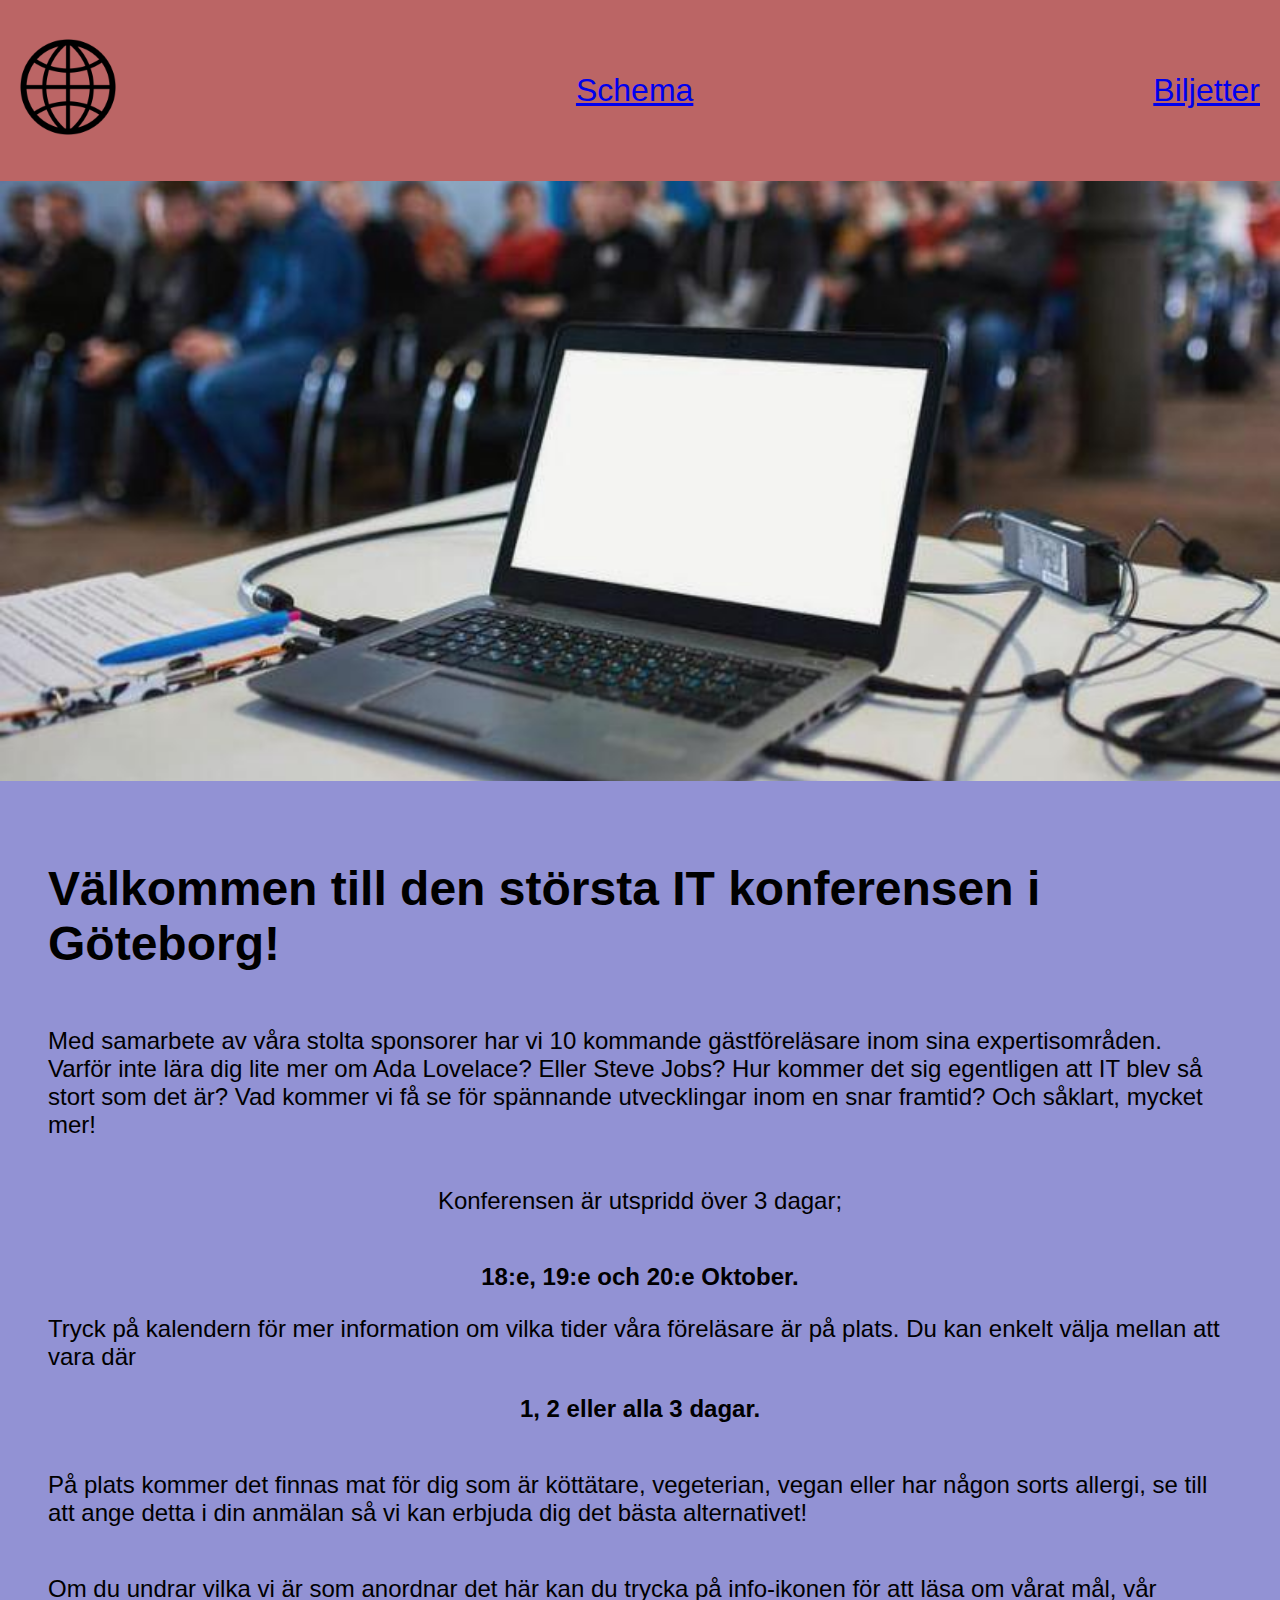
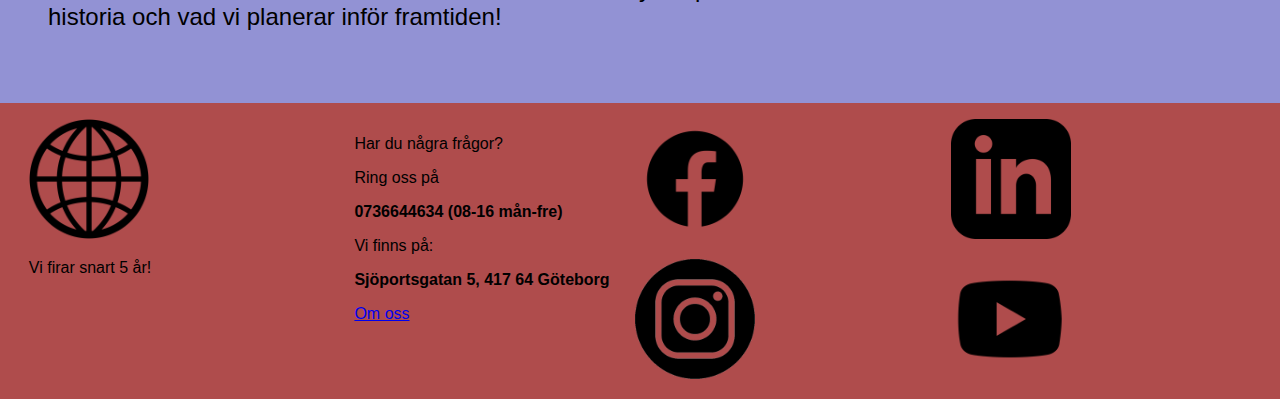
<file: index.html>
<!DOCTYPE html>
<html lang="en">
  <head>
    <meta charset="UTF-8" />
    <meta name="viewport" content="width=device-width, initial-scale=1.0" />
    <title>Bättre Webb</title>
    <link rel="stylesheet" href="style.css" />
  </head>
  <body>
    <header>
      <nav class="menu">
        <div class="logo1">
          <a href="index.html"><img src="assets/logo.png" alt="logotype" /></a>
        </div>
        <ul>
          <li>
            <div class="schedule">
              <a href="schedule.html"> Schema</a>
            </div>
          </li>
        </ul>

        <div class="tickets">
          <a href="tickets.html">Biljetter</a>
        </div>
      </nav>
    </header>
    <div class="background-picture"></div>
    <section class="welcome">
      <h1>Välkommen till den största IT konferensen i Göteborg!</h1>
      <p>
        Med samarbete av våra stolta sponsorer har vi 10 kommande gästföreläsare
        inom sina expertisområden. Varför inte lära dig lite mer om Ada
        Lovelace? Eller Steve Jobs? Hur kommer det sig egentligen att IT blev så
        stort som det är? Vad kommer vi få se för spännande utvecklingar inom en
        snar framtid? Och såklart, mycket mer!
      </p>
      <p>Konferensen är utspridd över 3 dagar;</p>
      <p class="strong">18:e, 19:e och 20:e Oktober.</p>
      Tryck på kalendern för mer information om vilka tider våra föreläsare är
      på plats. Du kan enkelt välja mellan att vara där
      <p class="strong">1, 2 eller alla 3 dagar.</p>
      <p>
        På plats kommer det finnas mat för dig som är köttätare, vegeterian,
        vegan eller har någon sorts allergi, se till att ange detta i din
        anmälan så vi kan erbjuda dig det bästa alternativet!
      </p>
      <p>
        Om du undrar vilka vi är som anordnar det här kan du trycka på
        info-ikonen för att läsa om vårat mål, vår historia och vad vi planerar
        inför framtiden!
      </p>
    </section>
    <footer class="footer">
      <section class="logo">
        <img src="assets/logo.png" alt="logo" />
        <p>Vi firar snart 5 år!</p>
      </section>
      <section class="about">
        <p>Har du några frågor?</p>
        <p>Ring oss på</p>
        <p class="strong">0736644634 (08-16 mån-fre)</p>
        <p>Vi finns på:</p>
        <p class="strong">Sjöportsgatan 5, 417 64 Göteborg</p>
        <a href="index.html">Om oss</a>
      </section>
      <section class="socials">
        <a href="https://www.facebook.com/timmy.bartelius"
          ><img src="assets/facebook.png" alt="facebook"
        /></a>
        <a href="https://www.linkedin.com/in/timmy-bartelius-9235a2113/"
          ><img src="assets/linkedin.png" alt="linkedin"
        /></a>
        <a href="https://www.instagram.com/mimmynator1000/"
          ><img src="assets/instagram.png" alt="instagram"
        /></a>
        <a href="https://www.youtube.com/watch?v=xvFZjo5PgG0"
          ><img src="assets/youtube.png" alt="youtube"
        /></a>
      </section>
    </footer>
  </body>
</html>
</file>
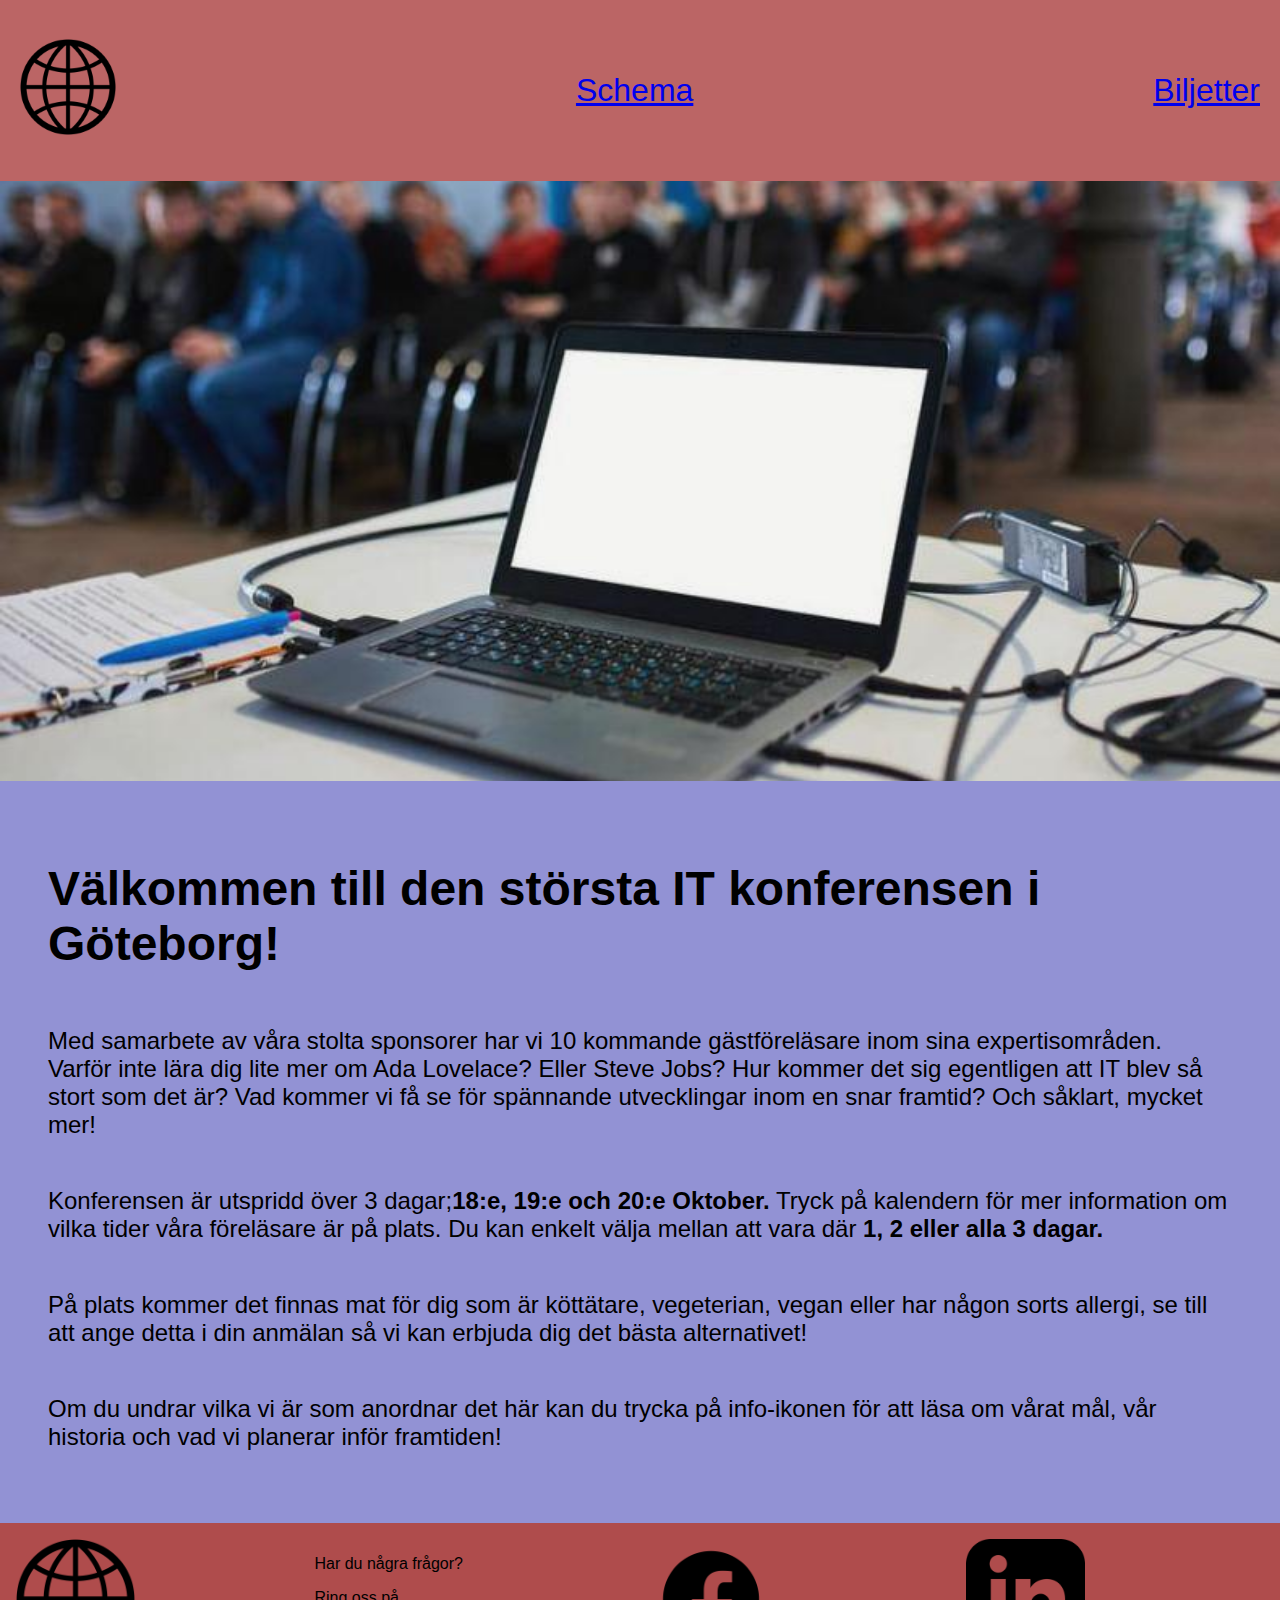
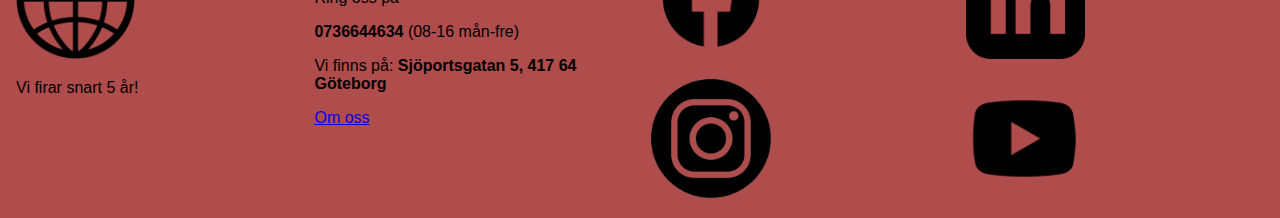
<file: index copy.html>
<!DOCTYPE html>
<html lang="en">
  <head>
    <meta charset="UTF-8" />
    <meta name="viewport" content="width=device-width, initial-scale=1.0" />
    <title>Bättre Webb</title>
    <link rel="stylesheet" href="style.css" />
  </head>
  <body>
    <header>
    <nav class="menu">
      <div class="logo1"><a href="index.html"><img src="assets/logo.png" alt="logotype" /></a>
      </div>
      <ul>
        <li>
          <div class="schedule">
            <a href="schedule.html">
            Schema</a>
        </div>
        </li>
      </ul>

      <div class="tickets">
        <a href="tickets.html"
          >Biljetter</a>
      </div>
    </nav>
    </header>
    <div class="background-picture"></div>
    <section class="welcome">
      <h1>Välkommen till den största IT konferensen i Göteborg!</h1>
      <p>
        Med samarbete av våra stolta sponsorer har vi 10 kommande gästföreläsare
        inom sina expertisområden. Varför inte lära dig lite mer om Ada
        Lovelace? Eller Steve Jobs? Hur kommer det sig egentligen att IT blev så
        stort som det är? Vad kommer vi få se för spännande utvecklingar inom en
        snar framtid? Och såklart, mycket mer!
      </p>
      <p>
        Konferensen är utspridd över 3 dagar;<b>18:e, 19:e och 20:e Oktober.</b>
        Tryck på kalendern för mer information om vilka tider våra föreläsare är
        på plats. Du kan enkelt välja mellan att vara där
        <b>1, 2 eller alla 3 dagar.</b>
      </p>
      <p>
        På plats kommer det finnas mat för dig som är köttätare, vegeterian,
        vegan eller har någon sorts allergi, se till att ange detta i din
        anmälan så vi kan erbjuda dig det bästa alternativet!
      </p>
      <p>
        Om du undrar vilka vi är som anordnar det här kan du trycka på
        info-ikonen för att läsa om vårat mål, vår historia och vad vi planerar
        inför framtiden!
      </p>
    </section>
    <footer class="footer">
      <section class="logo">
      <img src="assets/logo.png" alt="logo" />
      <p>Vi firar snart 5 år!</p>
    </section>
      <section class="about">
      <p>Har du några frågor?</p>
      <p>Ring oss på</p>
      <p><b>0736644634</b> (08-16 mån-fre)</p>
      <p>Vi finns på: <b>Sjöportsgatan 5, 417 64 Göteborg</b></p>
      <a href="about.html">Om oss</a>
      </section>
    <section class="socials">
      <a href="https://www.facebook.com/timmy.bartelius"><img src="assets/facebook.png" alt="facebook"></a>
      <a href="https://www.linkedin.com/in/timmy-bartelius-9235a2113/"><img src="assets/linkedin.png" alt="linkedin"></a>
      <a href="https://www.instagram.com/mimmynator1000/"><img src="assets/instagram.png" alt="instagram"></a>
      <a href="https://www.youtube.com/watch?v=xvFZjo5PgG0"><img src="assets/youtube.png" alt="youtube"></a>
    </footer>
  </body>
</html>
</file>
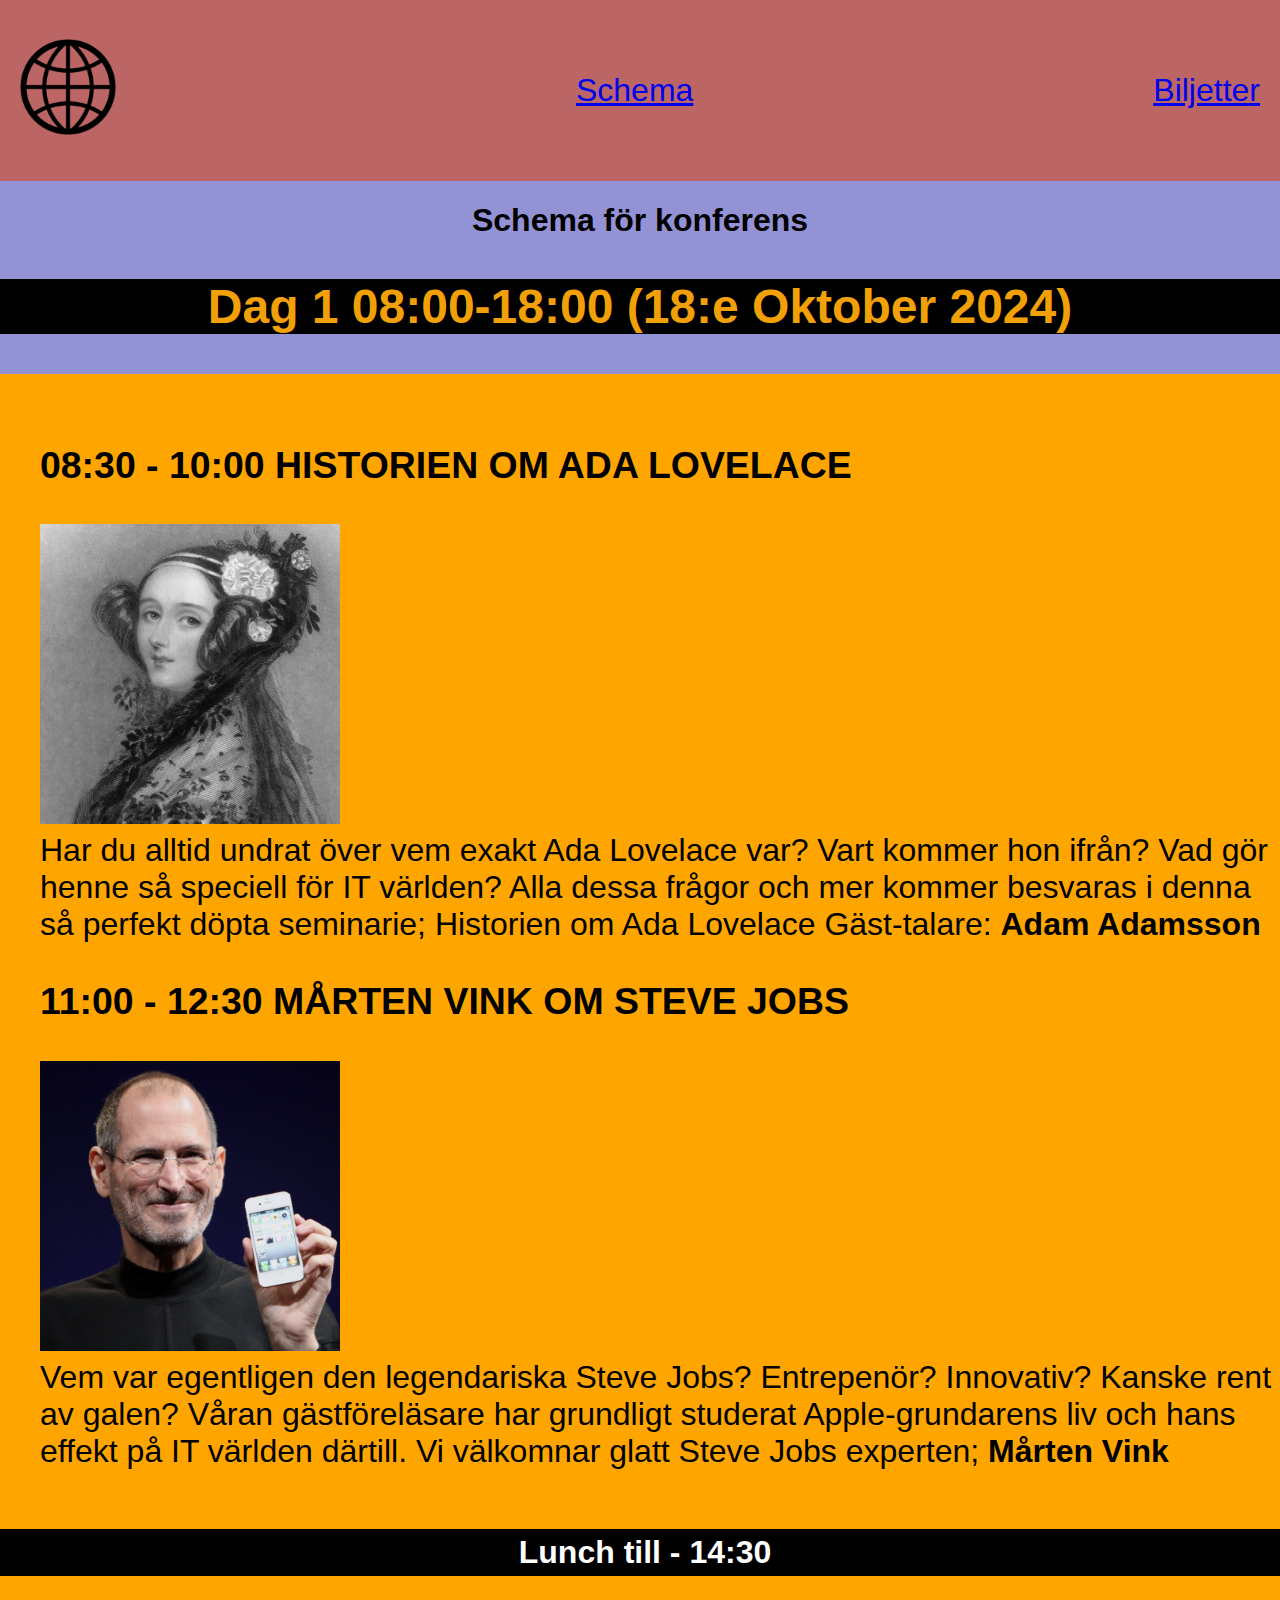
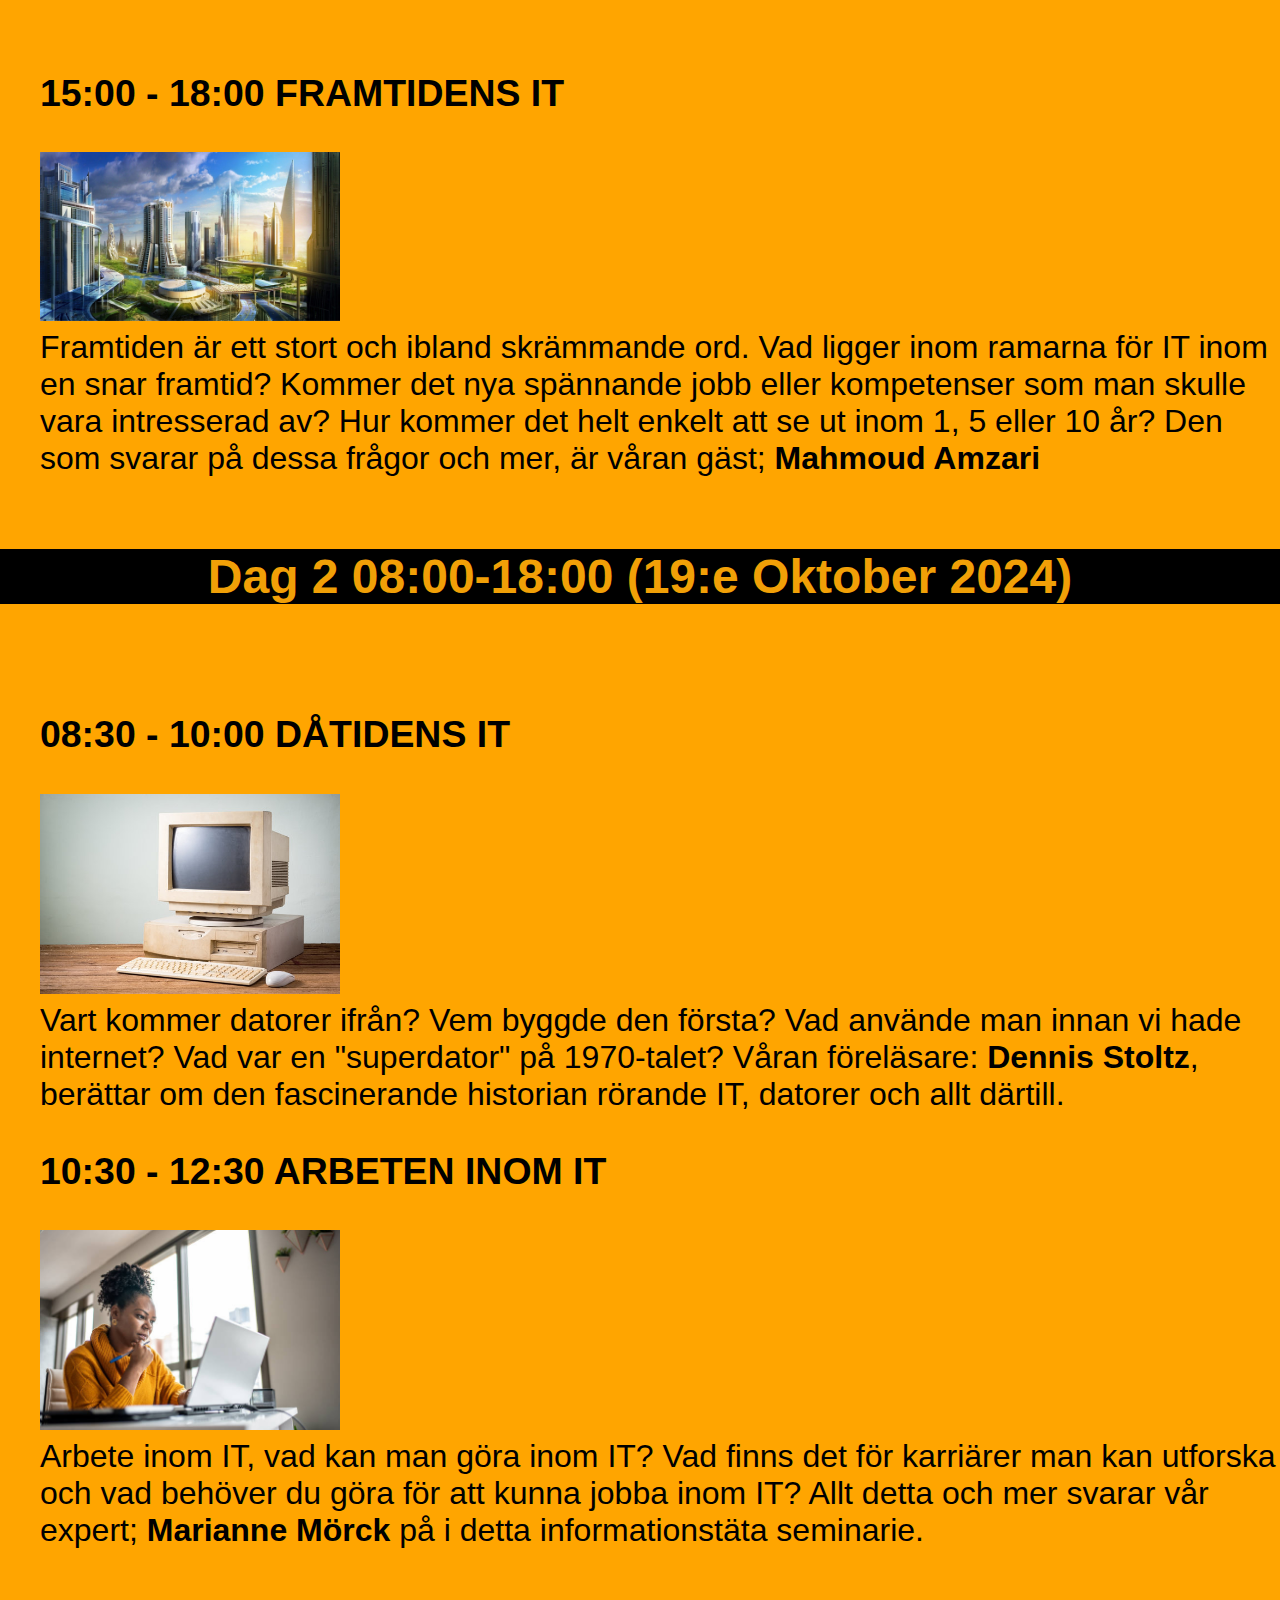
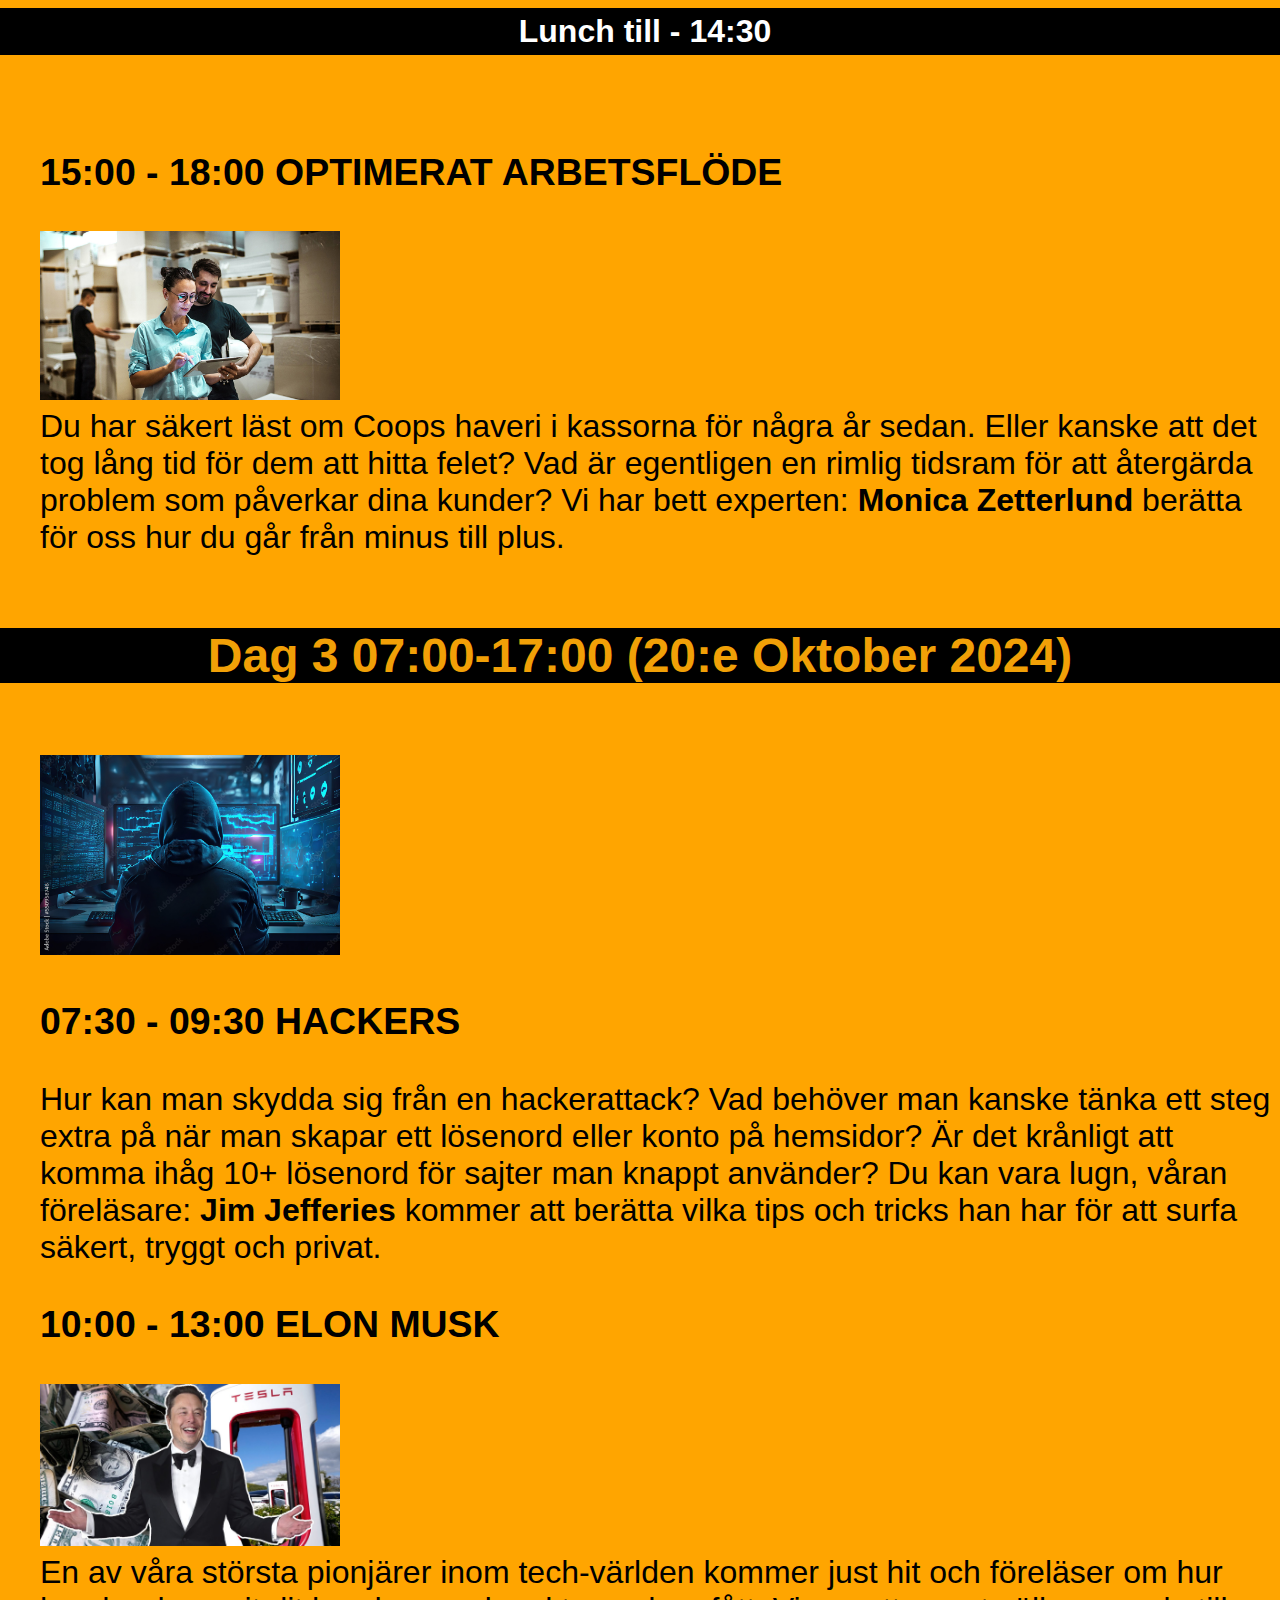
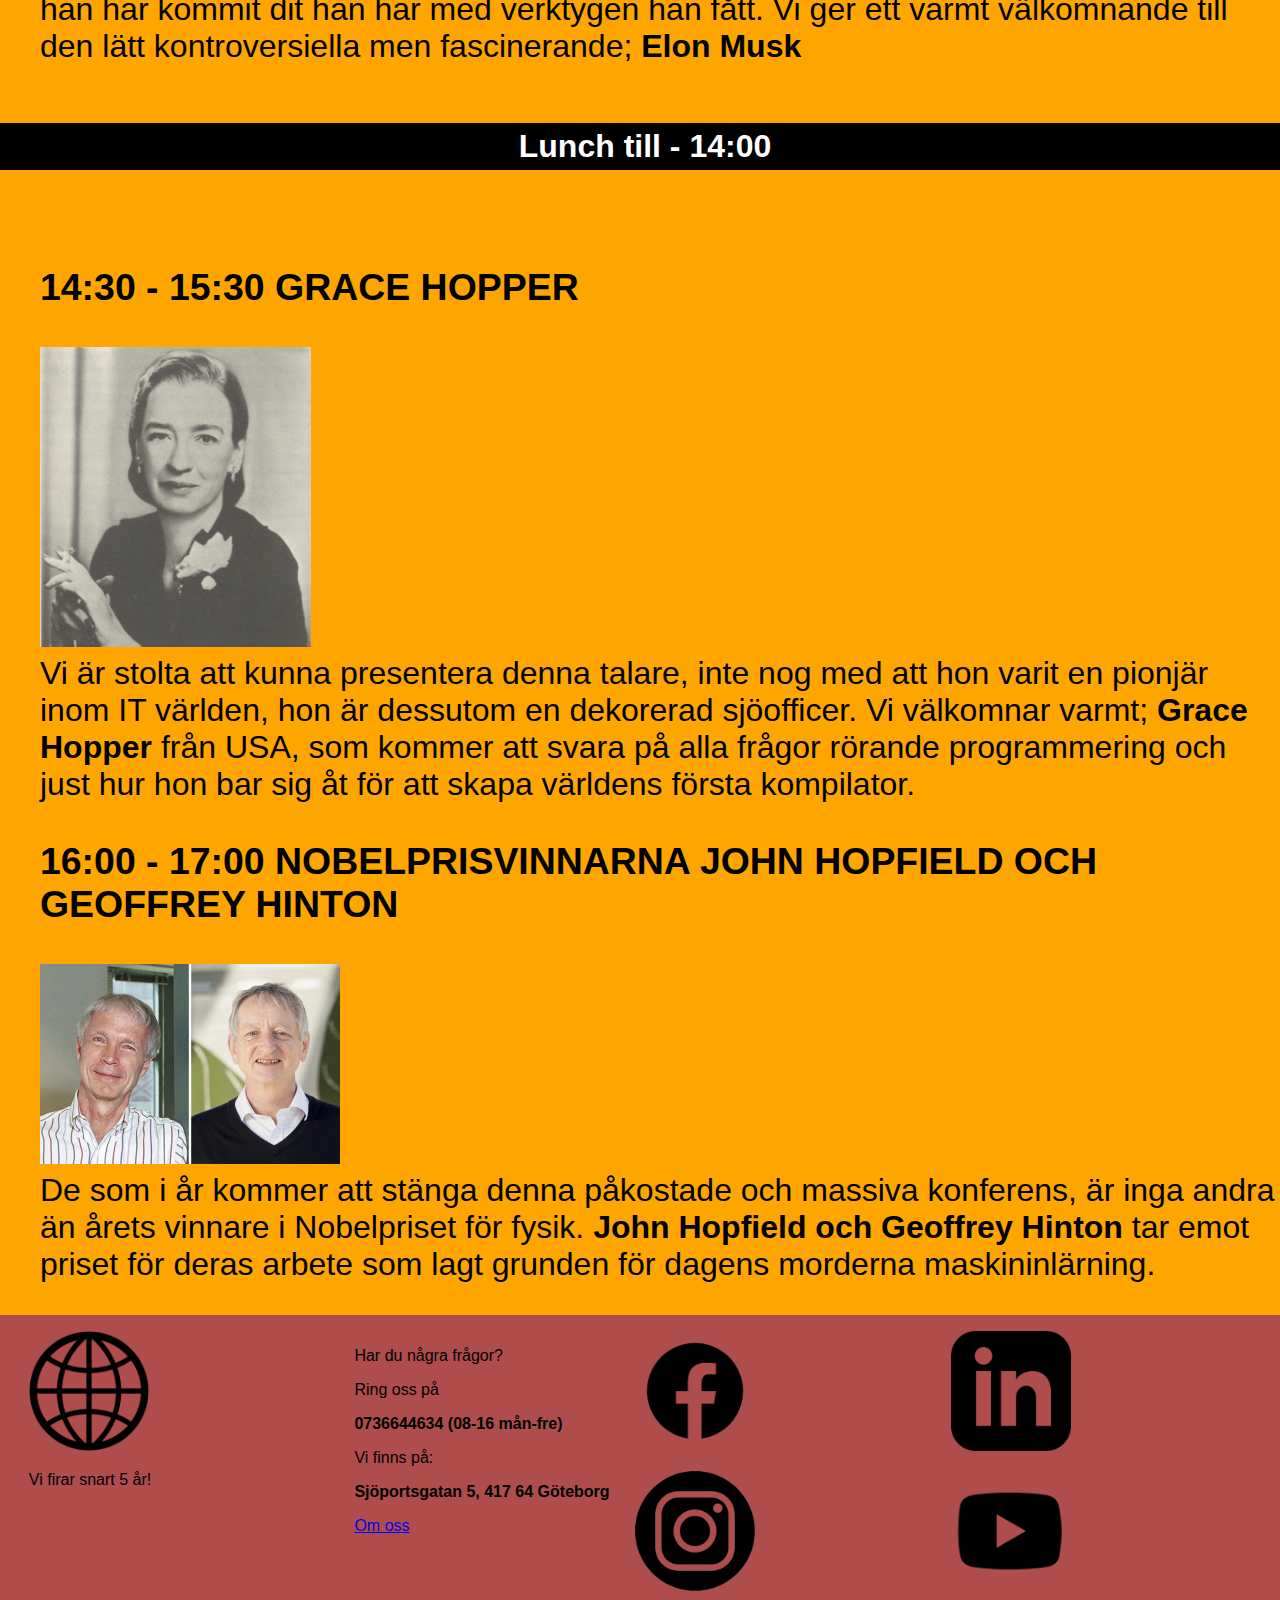
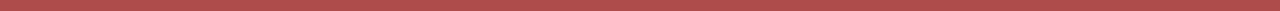
<file: schedule.html>
<!DOCTYPE html>
<html lang="en">
  <head>
    <meta charset="UTF-8" />
    <meta name="viewport" content="width=device-width, initial-scale=1.0" />
    <title>Schema</title>
    <link rel="stylesheet" href="style.css" />
  </head>
  <body>
    <header>
      <nav class="menu">
        <div class="logo1">
          <a href="index.html"><img src="assets/logo.png" alt="logotype" /></a>
        </div>
        <ul>
          <li>
            <div class="schedule">
              <a href="schedule.html"> Schema</a>
            </div>
          </li>
        </ul>

        <div>
          <a href="tickets.html">Biljetter</a>
        </div>
      </nav>
    </header>
    <h1 class="title">Schema för konferens</h1>

    <h2 class="day" id="day-1">Dag 1 08:00-18:00 (18:e Oktober 2024)</h2>
    <section class="day-info">
      <ul>
        <li><h3 class="day1">08:30 - 10:00 HISTORIEN OM ADA LOVELACE</h3></li>
        <li><img src="assets/Ada_Lovelace.jpg" alt="Ada_Lovelace" /></li>
        <li>
          Har du alltid undrat över vem exakt Ada Lovelace var? Vart kommer hon
          ifrån? Vad gör henne så speciell för IT världen? Alla dessa frågor och
          mer kommer besvaras i denna så perfekt döpta seminarie; Historien om
          Ada Lovelace Gäst-talare: <span class="strong">Adam Adamsson</span>
        </li>

        <li><h3 class="day1">11:00 - 12:30 MÅRTEN VINK OM STEVE JOBS</h3></li>
        <li><img src="assets/Steve_Jobs.jpg" alt="Steve_Jobs" /></li>
        <li>
          Vem var egentligen den legendariska Steve Jobs? Entrepenör? Innovativ?
          Kanske rent av galen? Våran gästföreläsare har grundligt studerat
          Apple-grundarens liv och hans effekt på IT världen därtill. Vi
          välkomnar glatt Steve Jobs experten;
          <span class="strong">Mårten Vink</span>
        </li>
      </ul>

      <h2 class="lunch">Lunch till - 14:30</h2>
      <ul>
        <li><h3 class="day1">15:00 - 18:00 FRAMTIDENS IT</h3></li>

        <li><img src="assets/Framtiden.jpg" alt="Framtiden" /></li>
        <li>
          Framtiden är ett stort och ibland skrämmande ord. Vad ligger inom
          ramarna för IT inom en snar framtid? Kommer det nya spännande jobb
          eller kompetenser som man skulle vara intresserad av? Hur kommer det
          helt enkelt att se ut inom 1, 5 eller 10 år? Den som svarar på dessa
          frågor och mer, är våran gäst;
          <span class="strong">Mahmoud Amzari</span>
        </li>
      </ul>

      <h2 class="day">Dag 2 08:00-18:00 (19:e Oktober 2024)</h2>

      <ul>
        <li><h3 class="day2-time">08:30 - 10:00 DÅTIDENS IT</h3></li>

        <li><img src="assets/Dåtiden.jpg" alt="Dåtidens_IT" /></li>

        <li>
          Vart kommer datorer ifrån? Vem byggde den första? Vad använde man
          innan vi hade internet? Vad var en "superdator" på 1970-talet? Våran
          föreläsare: <span class="strong">Dennis Stoltz</span>, berättar om den
          fascinerande historian rörande IT, datorer och allt därtill.
        </li>

        <li><h3 class="day2-time">10:30 - 12:30 ARBETEN INOM IT</h3></li>

        <li><img src="assets/Jobb.jpg" alt="Arbete_inom_IT" /></li>

        <li>
          Arbete inom IT, vad kan man göra inom IT? Vad finns det för karriärer
          man kan utforska och vad behöver du göra för att kunna jobba inom IT?
          Allt detta och mer svarar vår expert;
          <span class="strong">Marianne Mörck</span> på i detta informationstäta
          seminarie.
        </li>
      </ul>

      <h2 class="lunch">Lunch till - 14:30</h2>

      <ul>
        <li><h3 class="day2-time">15:00 - 18:00 OPTIMERAT ARBETSFLÖDE</h3></li>

        <li><img src="assets/Optimerat.jpg" alt="Optimerat_Arbetsflöde" /></li>

        <li>
          Du har säkert läst om Coops haveri i kassorna för några år sedan.
          Eller kanske att det tog lång tid för dem att hitta felet? Vad är
          egentligen en rimlig tidsram för att återgärda problem som påverkar
          dina kunder? Vi har bett experten:
          <span class="strong">Monica Zetterlund</span> berätta för oss hur du
          går från minus till plus.
        </li>
      </ul>

      <h2 class="day">Dag 3 07:00-17:00 (20:e Oktober 2024)</h2>

      <ul>
        <li><img src="assets/hacker.jpg" alt="Hackers" /></li>
        <li><h3 class="day3-time">07:30 - 09:30 HACKERS</h3></li>

        <li>
          Hur kan man skydda sig från en hackerattack? Vad behöver man kanske
          tänka ett steg extra på när man skapar ett lösenord eller konto på
          hemsidor? Är det krånligt att komma ihåg 10+ lösenord för sajter man
          knappt använder? Du kan vara lugn, våran föreläsare:
          <span class="strong">Jim Jefferies</span> kommer att berätta vilka
          tips och tricks han har för att surfa säkert, tryggt och privat.
        </li>

        <li><h3 class="day3-time">10:00 - 13:00 ELON MUSK</h3></li>
        <li><img src="assets/Elon_Musk_1.jpg" alt="Elon_Musk" /></li>

        <li>
          En av våra största pionjärer inom tech-världen kommer just hit och
          föreläser om hur han har kommit dit han har med verktygen han fått. Vi
          ger ett varmt välkomnande till den lätt kontroversiella men
          fascinerande; <span class="strong">Elon Musk</span>
        </li>
      </ul>
      <h2 class="lunch">Lunch till - 14:00</h2>

      <ul>
        <li><h3 class="day3-time">14:30 - 15:30 GRACE HOPPER</h3></li>
        <li><img src="assets/Grace_Hopper_1.jpg" alt="Grace_Hopper" /></li>
        <li>
          Vi är stolta att kunna presentera denna talare, inte nog med att hon
          varit en pionjär inom IT världen, hon är dessutom en dekorerad
          sjöofficer. Vi välkomnar varmt;
          <span class="strong">Grace Hopper</span> från USA, som kommer att
          svara på alla frågor rörande programmering och just hur hon bar sig åt
          för att skapa världens första kompilator.
        </li>

        <li>
          <h3 class="day3-time">
            16:00 - 17:00 NOBELPRISVINNARNA JOHN HOPFIELD OCH GEOFFREY HINTON
          </h3>
        </li>
        <li>
          <img
            src="assets/Nobel.jfif"
            alt="John_Hopfield_och_Geoffrey_Hinton"
          />
        </li>
        <li>
          De som i år kommer att stänga denna påkostade och massiva konferens,
          är inga andra än årets vinnare i Nobelpriset för fysik.
          <span class="strong">John Hopfield och Geoffrey Hinton</span> tar emot
          priset för deras arbete som lagt grunden för dagens morderna
          maskininlärning.
        </li>
      </ul>
    </section>

    <footer class="footer">
      <section class="logo">
        <img src="assets/logo.png" alt="logo" />
        <p>Vi firar snart 5 år!</p>
      </section>
      <section class="about">
        <p>Har du några frågor?</p>
        <p>Ring oss på</p>
        <p class="strong">0736644634 (08-16 mån-fre)</p>
        <p>Vi finns på:</p>
        <p class="strong">Sjöportsgatan 5, 417 64 Göteborg</p>
        <a href="index.html">Om oss</a>
      </section>
      <section class="socials">
        <a href="https://www.facebook.com/timmy.bartelius"
          ><img src="assets/facebook.png" alt="facebook"
        /></a>
        <a href="https://www.linkedin.com/in/timmy-bartelius-9235a2113/"
          ><img src="assets/linkedin.png" alt="linkedin"
        /></a>
        <a href="https://www.instagram.com/mimmynator1000/"
          ><img src="assets/instagram.png" alt="instagram"
        /></a>
        <a href="https://www.youtube.com/watch?v=xvFZjo5PgG0"
          ><img src="assets/youtube.png" alt="youtube"
        /></a>
      </section>
    </footer>
  </body>
</html>
</file>
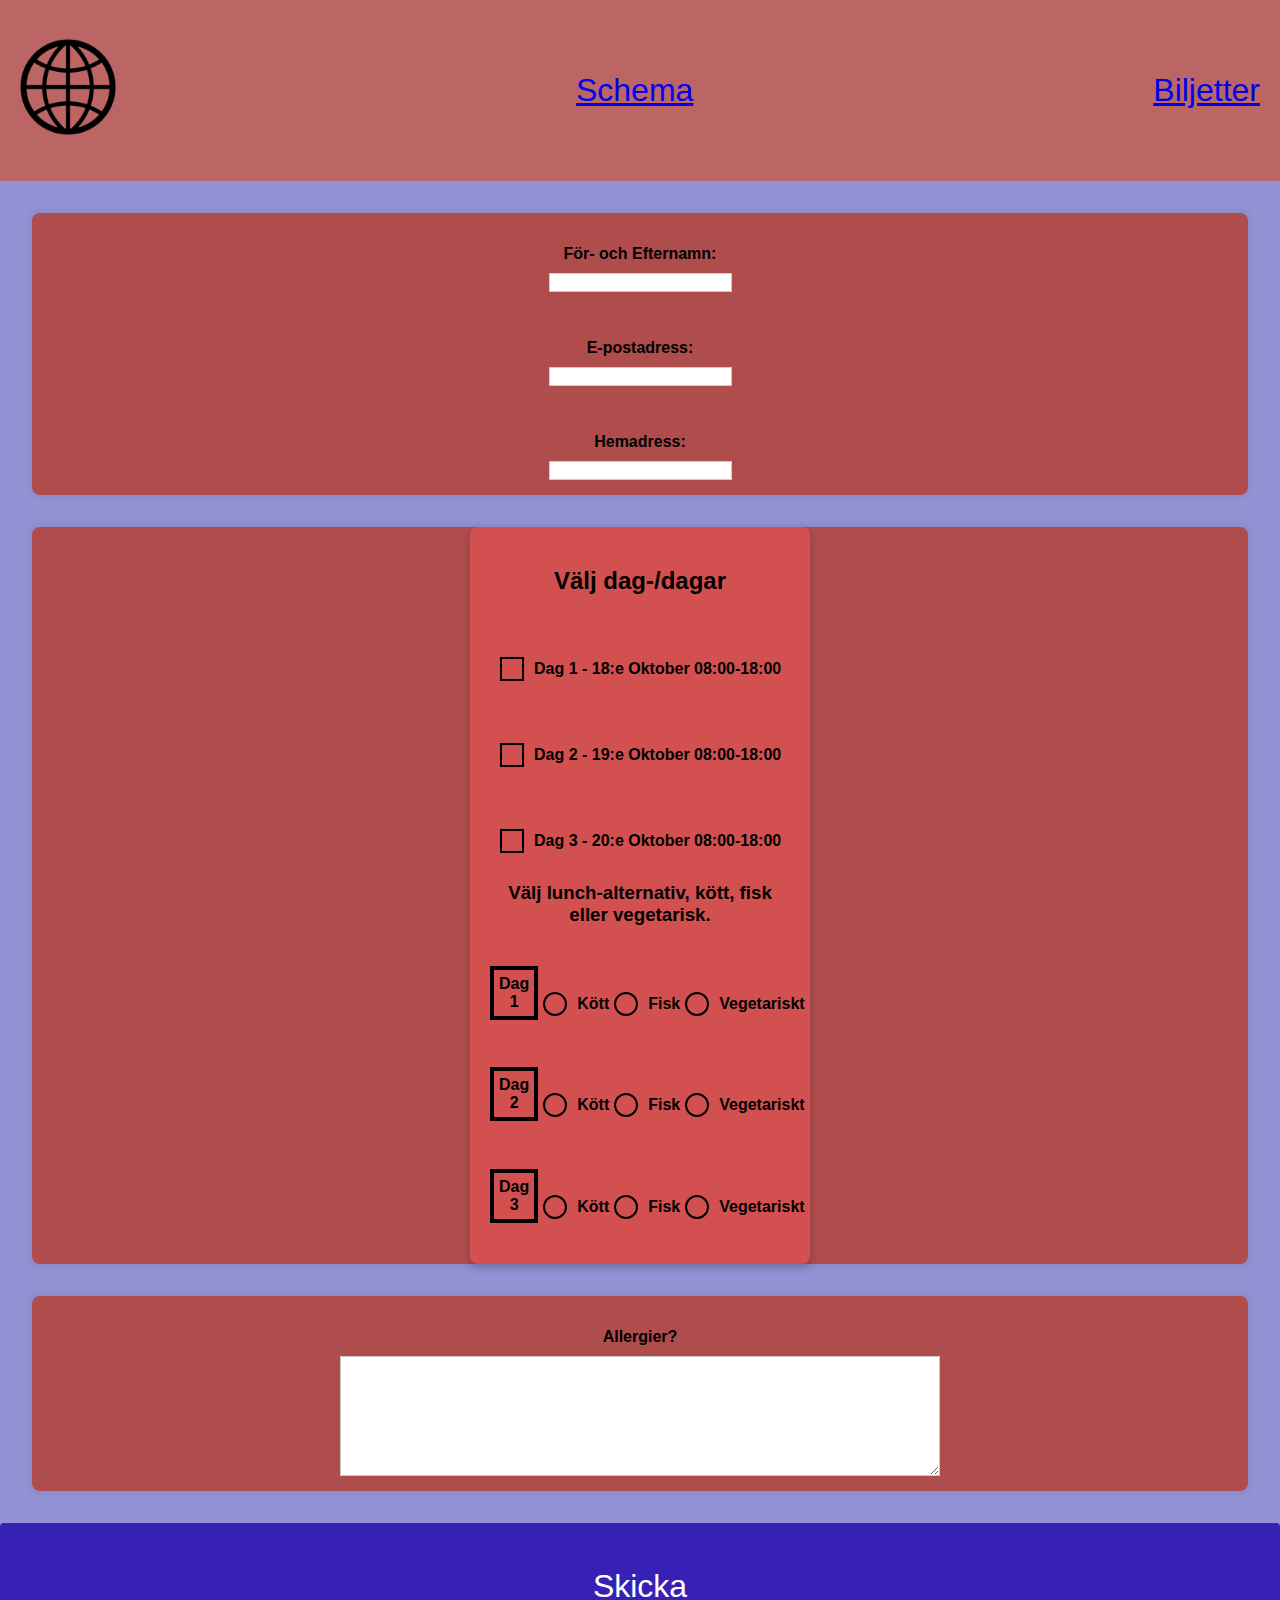
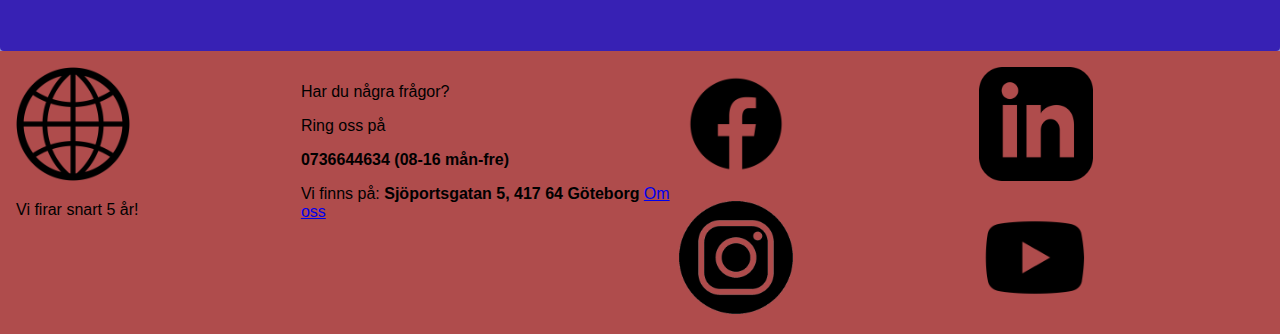
<file: tickets.html>
<!DOCTYPE html>
<html lang="en">
  <head>
    <meta charset="UTF-8" />
    <meta name="viewport" content="width=device-width, initial-scale=1.0" />
    <title>Schema</title>
    <link rel="stylesheet" href="style-tickets.css" />
    <link rel="stylesheet" href="style.css" />
    <link rel="stylesheet" href="style-radio.css">
    <header>
        <nav class="menu">
          <div class="logo1"><a href="index.html"><img src="assets/logo.png" alt="logotype" /></a>
          </div>
          <ul>
            <li>
              <div class="schedule">
                <a href="schedule.html">Schema
                </a>
            </div>
            </li>
          </ul>
    
          <div>
            <a href="tickets.html">Biljetter
            </a>
          </div>
        </nav>
</header>

    <div class="form1">
    <form action="#" method="post">
        <label id="name">För- och Efternamn:</label>
        <input type="text" required>
        
        <label id="email">E-postadress:</label>
        <input type="text" required>

        <label id="adress">Hemadress:</label>
        <input type="text" required>
    </form>
  </div>
<form>
    <div class="checkbox-menu">
      <h2>Välj dag-/dagar</h2>
      
      <div class="days">
        <div class="day1">
          <label>
              <input type="checkbox" name="day" value="day1">
              <span class="custom-checkbox"></span>
              Dag 1 - 18:e Oktober 08:00-18:00
          </label>
        </div>
        <div class="day2">
          <label>
              <input type="checkbox" name="day" value="day2">
              <span class="custom-checkbox"></span>
              Dag 2 - 19:e Oktober 08:00-18:00
          </label>
        </div>
        <div class="day3">
          <label>
              <input type="checkbox" name="day" value="day3">
              <span class="custom-checkbox"></span>
              Dag 3 - 20:e Oktober 08:00-18:00
          </label>
        </div>
      </div>
      <div class="extras-alt">
          <h3>Välj lunch-alternativ, kött, fisk eller vegetarisk.</h3>
          <div class="extras">
            <h4 class="day-food">Dag 1</h4>
          <label class="food-alt">
              <input type="radio" name="meal1" value="meat">
              <span class="custom-radio"></span>
              Kött
          </label>
          <label class="food-alt">
              <input type="radio" name="meal1" value="fish">
              <span class="custom-radio"></span>
              Fisk
          </label>
          <label class="food-alt">
              <input type="radio" name="meal1" value="veg">
              <span class="custom-radio"></span>
              Vegetariskt
          </label>
          <h4 class="day-food">Dag 2</h4>
          <label class="food-alt">
            <input type="radio" name="meal2" value="meat">
            <span class="custom-radio"></span>
            Kött
        </label>
        <label class="food-alt">
            <input type="radio" name="meal2" value="fish">
            <span class="custom-radio"></span>
            Fisk
        </label>
        <label class="food-alt">
            <input type="radio" name="meal2" value="veg">
            <span class="custom-radio"></span>
            Vegetariskt
        </label>
        <h4 class="day-food">Dag 3</h4>
        <label class="food-alt">
          <input type="radio" name="meal3" value="meat">
          <span class="custom-radio"></span>
          Kött
      </label>
      <label class="food-alt">
          <input type="radio" name="meal3" value="fish">
          <span class="custom-radio"></span>
          Fisk
      </label>
      <label class="food-alt">
          <input type="radio" name="meal3" value="veg">
          <span class="custom-radio"></span>
          Vegetariskt
      </label>
      </div>
      </div>
  </div>
  </form>
  
  
  
  <form class="allergies">
        <label id="allergies">Allergier?</label>
        <textarea id="allergy" name="allergies"></textarea>
  </form>
    

<button type="submit">Skicka</button>
        

<footer class="footer">
    <div class="logo">
    <img src="assets/logo.png" alt="logo" />
    <p>Vi firar snart 5 år!</p></div>
    <div class="about">
    <p>Har du några frågor?</p>
    <p>Ring oss på</p>
    <p><span class="strong">0736644634 (08-16 mån-fre)</span>
    <p>Vi finns på: <span class="strong">Sjöportsgatan 5, 417 64 Göteborg</span>
    <a href="index.html">Om oss</a></div>
  <div class="socials">
    <a href="https://www.facebook.com/timmy.bartelius"><img src="assets/facebook.png" alt="facebook"></a>
    <a href="https://www.linkedin.com/in/timmy-bartelius-9235a2113/"><img src="assets/linkedin.png" alt="linkedin"></a>
    <a href="https://www.instagram.com/mimmynator1000/"><img src="assets/instagram.png" alt="instagram"></a>
    <a href="https://www.youtube.com/watch?v=xvFZjo5PgG0"><img src="assets/youtube.png" alt="youtube"></a></div>
  </footer>
</body>
</html>
</file>
<file: style.css>
.header {
  border-color: black;
  text-align: center;
}
body {
  background-color: rgb(146, 146, 212);
  margin: 0;
  font-size: clamp(4rem 50rem 100rem);
  font-family: "Franklin Gothic Medium", "Arial Narrow", Arial, sans-serif;
}
/* HOME */
.background-picture {
  background-image: url("assets/it-konferens.jpg");
  background-size: cover;
  background-position: center;
  max-width: 100%;
  height: 600px;
  display: flex;
  justify-content: center;
  align-items: center;
}
.welcome {
  display: flex;
  flex-direction: column;
  align-items: center;
  padding: 3rem;
  font-size: x-large;
}
.strong {
  font-weight: bold;
}
/* HEADER */
.menu {
  background-color: #bb6565;
  display: flex;
  flex-direction: row;
  justify-content: space-between;
  align-items: center;
  font-size: xx-large;
  overflow: auto;
}
.menu img {
  width: 6rem;
  height: auto;
}
li {
  list-style: none;
}
.menu ul,
.menu div {
  display: flex;
  align-items: center;
  gap: 1.5rem;
  padding: 20px;
}
/* FOOTER */
.footer {
  background-color: #af4c4c;
  padding: 1rem;
  display: flex;
  flex-direction: row;
}
.logo img {
  max-width: 40%;
}
.socials img {
  max-width: 40%;
}
.socials {
  display: grid;
  grid-template-columns: repeat(2, 1fr);
  gap: 1rem;
}
.footer {
  margin: 0;
  display: flex;
  flex-direction: row;
  justify-content: space-around;
}

/* SCHEDULE */
.title {
  display: flex;
  justify-content: center;
  background-color: inherit;
}
.day-info {
  display: flex;
  flex-direction: column;
  justify-content: center;
  background-color: orange;
  font-size: xx-large;
}
img {
  max-height: 300px;
  max-width: 300px;
}
.lunch {
  display: flex;
  justify-content: center;
  align-items: center;
  width: 100%;
  border: solid black 5px;
  background-color: black;
  color: white;
  font-family: "Segoe UI", Tahoma, Geneva, Verdana, sans-serif;
  font-size: xx-large;
}
.day {
  display: flex;
  justify-content: center;
  background-color: rgb(0, 0, 0);
  color: rgb(241, 160, 7);
}
#day-1 {
  font-size: 3rem;
}
/*MEDIA QUERY*/

@media (max-width: 680px) {
  .menu {
    flex-direction: column;
    font-size: large;
  }
  #allergy {
    width: 95%;
  }
}
</file>
<file: style-tickets.css>
body {
  justify-content: center;
}

form {
  width: auto;
  margin: 2rem;
  display: flex;
  flex-direction: column;
  align-items: center;
  background-color: #af4c4c;
  border-radius: 8px;
  box-shadow: 0 0 10px rgba(0, 0, 0, 0.1);
  animation: fade 3s;
}

label {
  font-weight: bold;
  padding-top: 2rem;
}

input,
textarea {
  margin-bottom: 15px;
  border: 1px solid #ccc;
  box-sizing: border-box;
}
#allergy {
  /*Problemet var helt enkelt att jag hade ett "gömt" mellanslag för min textarea*/
  width: 600px;
  height: 120px;
}

button {
  width: 100%;
  height: 8rem;
  padding: 10px;
  background-color: #3721b4;
  color: white;
  border: none;
  border-radius: 4px;
  cursor: pointer;
  font-size: xx-large;
}

button:hover {
  background-color: #2207bb;
}

input:focus,
textarea:focus {
  border-color: #000000;
  background-color: #f0f8ff;
}

input:user-invalid,
textarea:user-invalid {
  border-color: rgb(139, 8, 8);
  background-color: #ffe6e6;
}

input:user-valid,
textarea:user-valid {
  border-color: rgb(9, 175, 9);
  background-color: #e6ffcc;
}
.day1-form,
.day2-form,
.day3-form {
  display: flex;
  justify-content: space-around;
  padding: 1rem;
  box-sizing: border-box;
}
@keyframes fade {
  from {
    opacity: 0;
  }
  to {
    opacity: 1;
  }
}
</file>
<file: style-radio.css>
.checkbox-menu {
  background-color: #d35050;
  color: rgb(0, 0, 0);
  padding: 20px;
  border-radius: 8px;
  box-shadow: 0 4px 8px rgba(0, 0, 0, 0.2);
  width: 300px;
  text-align: center;
}

input[type="radio"],
input[type="checkbox"] {
  display: none;
}

.custom-radio {
  width: 20px;
  height: 20px;
  border: 2px solid #000000;
  border-radius: 50%;
  display: inline-block;
  margin-right: 10px;
  position: relative;
}

input[type="radio"]:checked + .custom-radio::after {
  content: "";
  width: 12px;
  height: 12px;
  background-color: #000000;
  border-radius: 50%;
  position: absolute;
  top: 50%;
  left: 50%;
  transform: translate(-50%, -50%);
}

.custom-checkbox {
  width: 20px;
  height: 20px;
  border: 2px solid #000000;
  display: inline-block;
  margin: 10px;
  position: relative;
}

input[type="checkbox"]:checked + .custom-checkbox::after {
  content: "\2713";
  font-size: 14px;
  color: #000000;
  position: absolute;
  top: 50%;
  left: 50%;
  transform: translate(-50%, -50%);
}

label {
  display: flex;
  align-items: center;
  margin-bottom: 10px;
  cursor: pointer;
  row-gap: 5rem;
}

.extras {
  display: grid;
  grid-template-columns: repeat(4, 1fr);
  gap: 5px;
}
.day-food {
  border: solid black 4px;
  padding: 5px;
}
</file>
